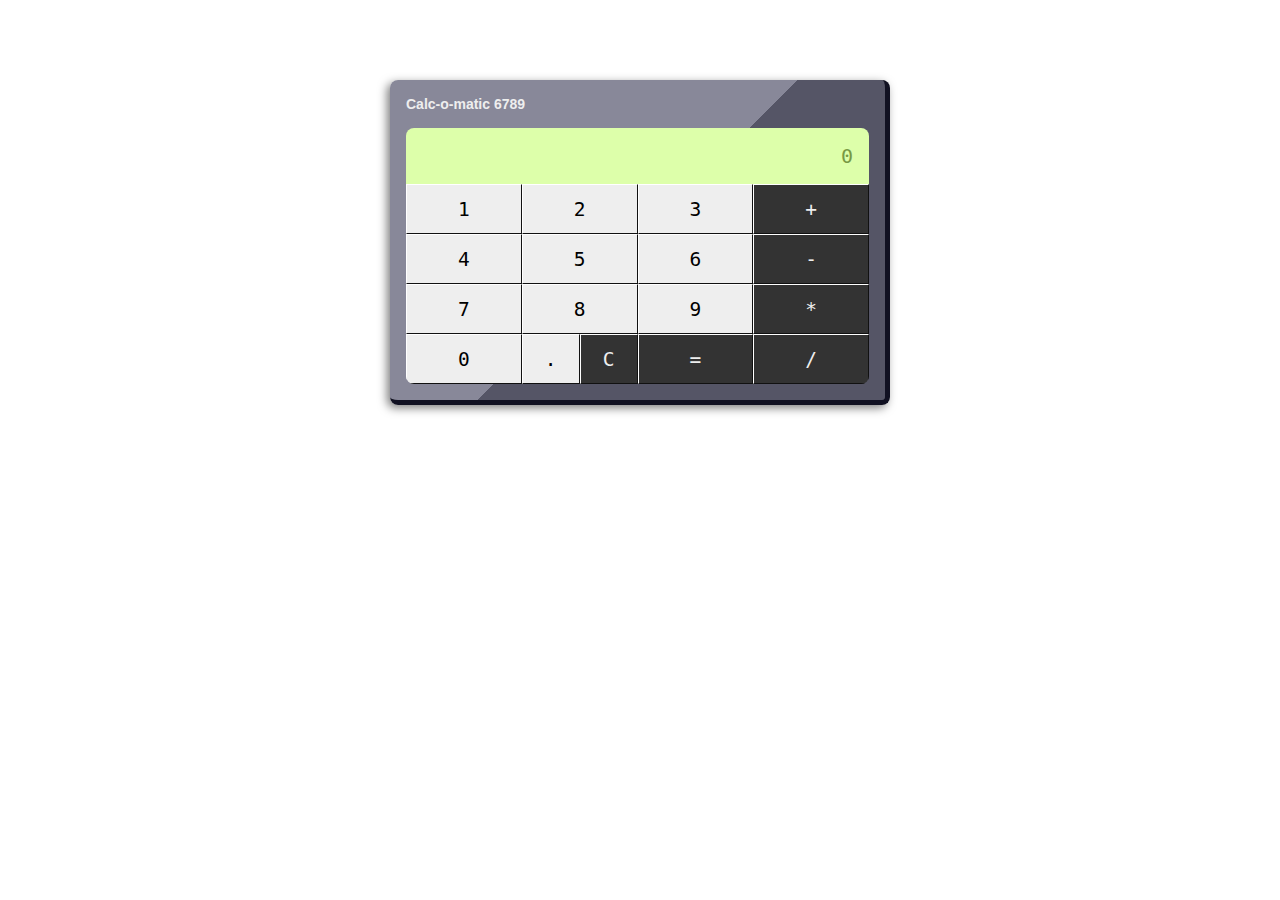
<file: index.html>
<!DOCTYPE html>
<html lang="en">
<head>
    <meta charset="UTF-8">
    <meta name="viewport" content="width=device-width, initial-scale=1.0">
    <meta http-equiv="X-UA-Compatible" content="ie=edge">
    <title>Calculator</title>
    <link rel="stylesheet" href="./src/css/styles.css">
</head>
<body>
    <div class="container">
        <article class="calculator">
            <h1>Calc-o-matic 6789</h1>
            <output class="display"> </output>
            <section class="buttons">
                <button class="num-button zero">0</button>
                <button class="num-button one">1</button>
                <button class="num-button two">2</button>
                <button class="num-button three">3</button>
                <button class="num-button four">4</button>
                <button class="num-button five">5</button>
                <button class="num-button six">6</button>
                <button class="num-button seven">7</button>
                <button class="num-button eight">8</button>
                <button class="num-button nine">9</button>
                <button class="num-button decimal">.</button>
                <button class="func-button add">+</button>
                <button class="func-button subtract">-</button>
                <button class="func-button multiply">*</button>
                <button class="func-button divide">/</button>
                <button class="func-button equals">=</button>
                <button class="func-button clear">C</button>
            </section>
        </article>
    </div>
    <script src="./src/js/calculator.js"></script>
    <script src="./src/js/app.js"></script>
</body>
</html>
</file>
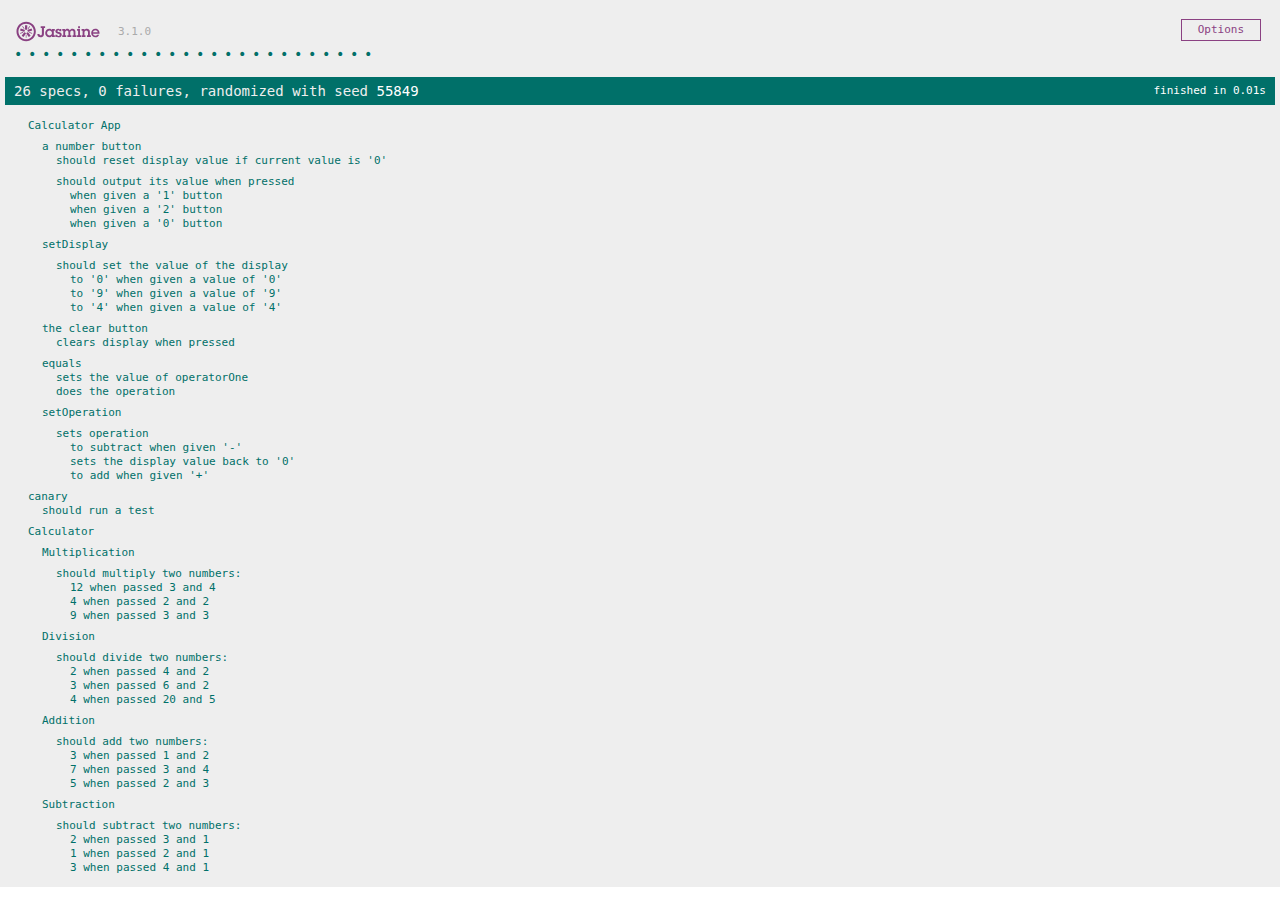
<file: SpecRunner.html>
<!DOCTYPE html>
<html>
<head>
    <meta charset="utf-8">
    <title>Jasmine Spec Runner v3.1.0</title>

    <link rel="shortcut icon" type="image/png" href="lib/jasmine-3.1.0/jasmine_favicon.png">
    <link rel="stylesheet" href="lib/jasmine-3.1.0/jasmine.css">

    <script src="lib/jasmine-3.1.0/jasmine.js"></script>
    <script src="lib/jasmine-3.1.0/jasmine-html.js"></script>
    <script src="lib/jasmine-3.1.0/boot.js"></script>

    <!-- include source files here... -->
    <script src="./src/js/calculator.js"></script>
    <script src="./src/js/app.js"></script>

    <!-- include spec files here... -->
    <script src="./spec/js/calculator.spec.js"></script>
    <script src="./spec/js/app.spec.js"></script>

</head>

<body>
</body>
</html>
</file>
<file: src/css/styles.css>
* {
	box-sizing: border-box;
	margin: 0;
	padding: 0;
}
:root {
	--accent: tomato;
	--calculator-border-color: #112;
	--calculator-color: #556;
	--calculator-color-light: #889;
	--dark: #333;
	--dark-grey: #111;
	--light: #eee;
	--light-grey: #fff;
	--screen: #dfa;
	--screen-text: #794;

	--dark-border: 1px solid var(--dark-grey);
	--light-border: 1px solid var(--light-grey);
}

body {
	font-family: sans-serif;
}
button {
	background-color: var(--light);
	border-top: var(--light-border);
	border-right: var(--dark-border);
	border-bottom: var(--dark-border);
	border-left: var(--light-border);
	flex-basis: 25%;
	flex-grow: 2;
	font-family: monospace;
	font-size: 1.5em;
	height: 50px;
}
button:active {
	border-top: var(--dark-border);
	border-right: var(--light-border);
	border-bottom: var(--light-border);
	border-left: var(--dark-border);
}
button:focus {
	outline: none;
}
h1 {
	color: var(--light);
	font-size: 0.875rem;
	margin-bottom: 0.5rem;
}

.buttons {
	border-radius: 0 0 0.5rem 0.5rem;
	display: flex;
	flex-wrap: wrap;
	overflow: hidden;
}
.container {
	margin: 0 auto;
	max-width: 500px;
	width: 90%;
}
.calculator {
	background-image: linear-gradient(
		135deg,
		var(--calculator-color-light) 0%,
		var(--calculator-color-light) 50%,
		var(--calculator-color) 50%,
		var(--calculator-color) 100%
	);
	border-bottom: 5px solid var(--calculator-border-color);
	border-radius: 0.5rem;
	border-right: 5px solid var(--calculator-border-color);
	box-shadow: -3px 3px 10px rgba(0, 0, 0, 0.5);
	padding: 1rem;
	margin: 5rem 0;
}
.display {
	display: block;
	background-color: var(--screen);
	border-radius: 0.5rem 0.5rem 0 0;
	color: var(--screen-text);
	font-family: monospace;
	font-size: 1.25rem;
	margin-top: 1rem;
	overflow: hidden;
	padding: 1rem;
	text-align: right;
}
.func-button {
	background-color: var(--dark);
	color: var(--light);
}

/* INDIVIDUAL BUTTONS */
.one {
	order: 0;
}
.two {
	order: 1;
}
.three {
	order: 2;
}
.add {
	order: 3;
}

.four {
	order: 4;
}
.five {
	order: 5;
}
.six {
	order: 6;
}
.subtract {
	order: 7;
}

.seven {
	order: 8;
}
.eight {
	order: 9;
}
.nine {
	order: 10;
}
.multiply {
	order: 11;
}

.zero {
	order: 12;
}
.decimal {
	flex-basis: 12.5%;
	order: 13;
}
.clear {
	flex-basis: 12.5%;
	order: 14;
}
.equals {
	order: 15;
}
.divide {
	order: 16;
}
</file>
<file: lib/jasmine-3.1.0/jasmine.css>
body { overflow-y: scroll; }

.jasmine_html-reporter { background-color: #eee; padding: 5px; margin: -8px; font-size: 11px; font-family: Monaco, "Lucida Console", monospace; line-height: 14px; color: #333; }
.jasmine_html-reporter a { text-decoration: none; }
.jasmine_html-reporter a:hover { text-decoration: underline; }
.jasmine_html-reporter p, .jasmine_html-reporter h1, .jasmine_html-reporter h2, .jasmine_html-reporter h3, .jasmine_html-reporter h4, .jasmine_html-reporter h5, .jasmine_html-reporter h6 { margin: 0; line-height: 14px; }
.jasmine_html-reporter .jasmine-banner, .jasmine_html-reporter .jasmine-symbol-summary, .jasmine_html-reporter .jasmine-summary, .jasmine_html-reporter .jasmine-result-message, .jasmine_html-reporter .jasmine-spec .jasmine-description, .jasmine_html-reporter .jasmine-spec-detail .jasmine-description, .jasmine_html-reporter .jasmine-alert .jasmine-bar, .jasmine_html-reporter .jasmine-stack-trace { padding-left: 9px; padding-right: 9px; }
.jasmine_html-reporter .jasmine-banner { position: relative; }
.jasmine_html-reporter .jasmine-banner .jasmine-title { background: url('[data-uri]') no-repeat; background: url('[data-uri]') no-repeat, none; -moz-background-size: 100%; -o-background-size: 100%; -webkit-background-size: 100%; background-size: 100%; display: block; float: left; width: 90px; height: 25px; }
.jasmine_html-reporter .jasmine-banner .jasmine-version { margin-left: 14px; position: relative; top: 6px; }
.jasmine_html-reporter #jasmine_content { position: fixed; right: 100%; }
.jasmine_html-reporter .jasmine-version { color: #aaa; }
.jasmine_html-reporter .jasmine-banner { margin-top: 14px; }
.jasmine_html-reporter .jasmine-duration { color: #fff; float: right; line-height: 28px; padding-right: 9px; }
.jasmine_html-reporter .jasmine-symbol-summary { overflow: hidden; *zoom: 1; margin: 14px 0; }
.jasmine_html-reporter .jasmine-symbol-summary li { display: inline-block; height: 10px; width: 14px; font-size: 16px; }
.jasmine_html-reporter .jasmine-symbol-summary li.jasmine-passed { font-size: 14px; }
.jasmine_html-reporter .jasmine-symbol-summary li.jasmine-passed:before { color: #007069; content: "\02022"; }
.jasmine_html-reporter .jasmine-symbol-summary li.jasmine-failed { line-height: 9px; }
.jasmine_html-reporter .jasmine-symbol-summary li.jasmine-failed:before { color: #ca3a11; content: "\d7"; font-weight: bold; margin-left: -1px; }
.jasmine_html-reporter .jasmine-symbol-summary li.jasmine-excluded { font-size: 14px; }
.jasmine_html-reporter .jasmine-symbol-summary li.jasmine-excluded:before { color: #bababa; content: "\02022"; }
.jasmine_html-reporter .jasmine-symbol-summary li.jasmine-pending { line-height: 17px; }
.jasmine_html-reporter .jasmine-symbol-summary li.jasmine-pending:before { color: #ba9d37; content: "*"; }
.jasmine_html-reporter .jasmine-symbol-summary li.jasmine-empty { font-size: 14px; }
.jasmine_html-reporter .jasmine-symbol-summary li.jasmine-empty:before { color: #ba9d37; content: "\02022"; }
.jasmine_html-reporter .jasmine-run-options { float: right; margin-right: 5px; border: 1px solid #8a4182; color: #8a4182; position: relative; line-height: 20px; }
.jasmine_html-reporter .jasmine-run-options .jasmine-trigger { cursor: pointer; padding: 8px 16px; }
.jasmine_html-reporter .jasmine-run-options .jasmine-payload { position: absolute; display: none; right: -1px; border: 1px solid #8a4182; background-color: #eee; white-space: nowrap; padding: 4px 8px; }
.jasmine_html-reporter .jasmine-run-options .jasmine-payload.jasmine-open { display: block; }
.jasmine_html-reporter .jasmine-bar { line-height: 28px; font-size: 14px; display: block; color: #eee; }
.jasmine_html-reporter .jasmine-bar.jasmine-failed, .jasmine_html-reporter .jasmine-bar.jasmine-errored { background-color: #ca3a11; border-bottom: 1px solid #eee; }
.jasmine_html-reporter .jasmine-bar.jasmine-passed { background-color: #007069; }
.jasmine_html-reporter .jasmine-bar.jasmine-incomplete { background-color: #bababa; }
.jasmine_html-reporter .jasmine-bar.jasmine-skipped { background-color: #bababa; }
.jasmine_html-reporter .jasmine-bar.jasmine-warning { background-color: #ba9d37; color: #333; }
.jasmine_html-reporter .jasmine-bar.jasmine-menu { background-color: #fff; color: #aaa; }
.jasmine_html-reporter .jasmine-bar.jasmine-menu a { color: #333; }
.jasmine_html-reporter .jasmine-bar a { color: white; }
.jasmine_html-reporter.jasmine-spec-list .jasmine-bar.jasmine-menu.jasmine-failure-list, .jasmine_html-reporter.jasmine-spec-list .jasmine-results .jasmine-failures { display: none; }
.jasmine_html-reporter.jasmine-failure-list .jasmine-bar.jasmine-menu.jasmine-spec-list, .jasmine_html-reporter.jasmine-failure-list .jasmine-summary { display: none; }
.jasmine_html-reporter .jasmine-results { margin-top: 14px; }
.jasmine_html-reporter .jasmine-summary { margin-top: 14px; }
.jasmine_html-reporter .jasmine-summary ul { list-style-type: none; margin-left: 14px; padding-top: 0; padding-left: 0; }
.jasmine_html-reporter .jasmine-summary ul.jasmine-suite { margin-top: 7px; margin-bottom: 7px; }
.jasmine_html-reporter .jasmine-summary li.jasmine-passed a { color: #007069; }
.jasmine_html-reporter .jasmine-summary li.jasmine-failed a { color: #ca3a11; }
.jasmine_html-reporter .jasmine-summary li.jasmine-empty a { color: #ba9d37; }
.jasmine_html-reporter .jasmine-summary li.jasmine-pending a { color: #ba9d37; }
.jasmine_html-reporter .jasmine-summary li.jasmine-excluded a { color: #bababa; }
.jasmine_html-reporter .jasmine-description + .jasmine-suite { margin-top: 0; }
.jasmine_html-reporter .jasmine-suite { margin-top: 14px; }
.jasmine_html-reporter .jasmine-suite a { color: #333; }
.jasmine_html-reporter .jasmine-failures .jasmine-spec-detail { margin-bottom: 28px; }
.jasmine_html-reporter .jasmine-failures .jasmine-spec-detail .jasmine-description { background-color: #ca3a11; color: white; }
.jasmine_html-reporter .jasmine-failures .jasmine-spec-detail .jasmine-description a { color: white; }
.jasmine_html-reporter .jasmine-result-message { padding-top: 14px; color: #333; white-space: pre; }
.jasmine_html-reporter .jasmine-result-message span.jasmine-result { display: block; }
.jasmine_html-reporter .jasmine-stack-trace { margin: 5px 0 0 0; max-height: 224px; overflow: auto; line-height: 18px; color: #666; border: 1px solid #ddd; background: white; white-space: pre; }
</file>
